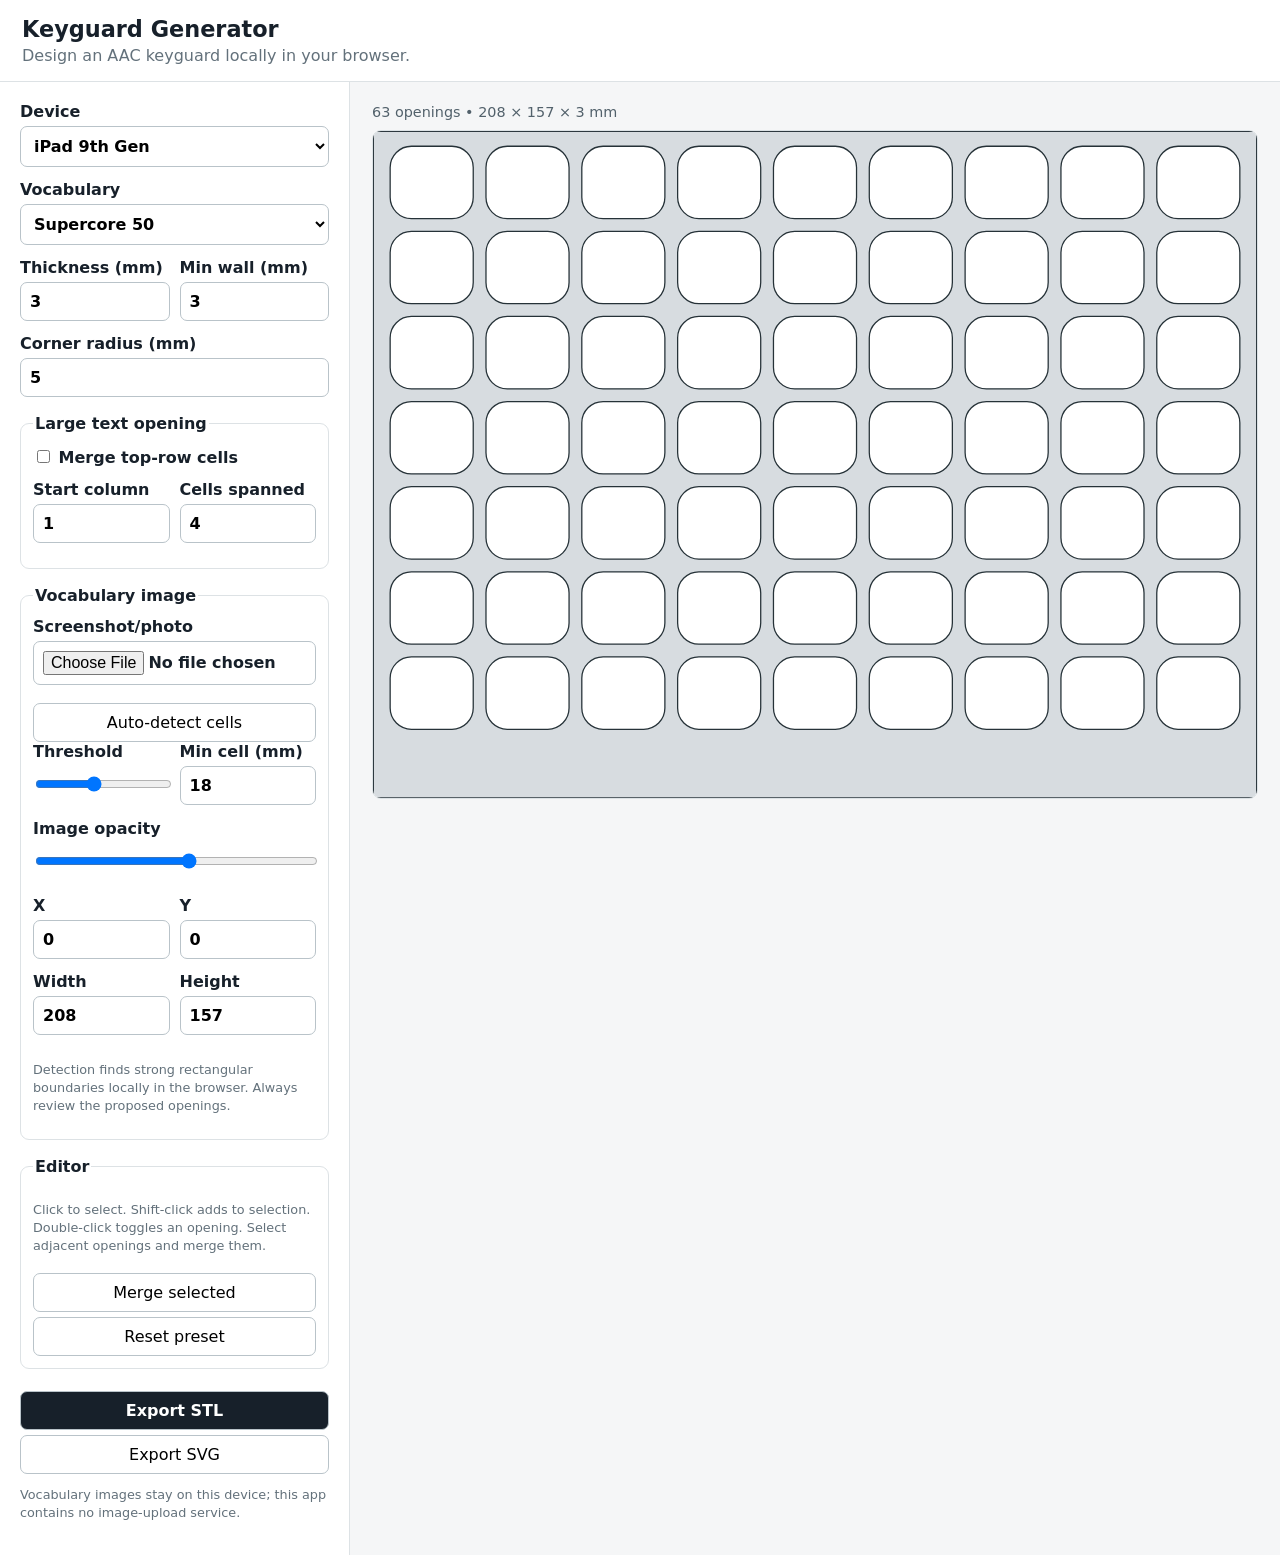
<file: index.html>
<!doctype html><html lang="en"><head><meta charset="utf-8"><meta name="viewport" content="width=device-width,initial-scale=1"><title>Keyguard Generator</title><style>
*{box-sizing:border-box}body{margin:0;font-family:system-ui,-apple-system,Segoe UI,sans-serif;background:#f5f6f7;color:#17202a}header{padding:16px 22px;background:#fff;border-bottom:1px solid #dde2e5}h1{margin:0;font-size:1.4rem}header p{margin:4px 0 0;color:#63717b}main{display:grid;grid-template-columns:350px 1fr;min-height:calc(100vh - 75px)}aside{padding:20px;background:#fff;border-right:1px solid #dde2e5}label{display:block;font-weight:650;margin-bottom:13px}input,select,button{width:100%;padding:9px;margin-top:5px;border:1px solid #b9c3c9;border-radius:7px;background:#fff;font:inherit}.check input{width:auto}.two{display:grid;grid-template-columns:1fr 1fr;gap:10px}fieldset{border:1px solid #dde2e5;border-radius:9px;margin:17px 0;padding:12px}legend{font-weight:750}.hint{font-size:.8rem;line-height:1.4;color:#63717b}.primary{background:#17202a;color:#fff;font-weight:750}.work{padding:22px;overflow:auto}.bar{display:flex;justify-content:space-between;gap:12px;flex-wrap:wrap;margin-bottom:10px;color:#52616b;font-size:.9rem}#preview{width:100%;height:auto;max-height:82vh;background:#fff;border:1px solid #dce2e5;border-radius:9px}.opening{cursor:pointer}.selected{stroke:#111;stroke-width:1.4;stroke-dasharray:2 1}.disabled{opacity:.18}@media(max-width:800px){main{grid-template-columns:1fr}aside{border-right:0;border-bottom:1px solid #ddd}.work{padding:12px}}
</style></head><body>
<header><h1>Keyguard Generator</h1><p>Design an AAC keyguard locally in your browser.</p></header><main><aside>
<label>Device<select id="device"></select></label><label>Vocabulary<select id="vocab"></select></label>
<div class="two"><label>Thickness (mm)<input id="thickness" type="number" value="3" min=".5" step=".5"></label><label>Min wall (mm)<input id="wall" type="number" value="3" min=".5" step=".25"></label></div>
<label>Corner radius (mm)<input id="radius" type="number" value="5" min="0" step=".5"></label>
<fieldset><legend>Large text opening</legend><label class="check"><input id="largeCell" type="checkbox"> Merge top-row cells</label><div class="two"><label>Start column<input id="mergeStart" type="number" value="1" min="1"></label><label>Cells spanned<input id="mergeSpan" type="number" value="4" min="2"></label></div></fieldset>
<fieldset><legend>Vocabulary image</legend><label>Screenshot/photo<input id="imageUpload" type="file" accept="image/*"></label><button id="detect">Auto-detect cells</button>
<div class="two"><label>Threshold<input id="threshold" type="range" min="10" max="120" value="55"></label><label>Min cell (mm)<input id="minCell" type="number" value="18" min="5"></label></div>
<label>Image opacity<input id="opacity" type="range" min="0" max="1" step=".05" value=".55"></label><div class="two"><label>X<input id="imgX" type="number" value="0"></label><label>Y<input id="imgY" type="number" value="0"></label></div><div class="two"><label>Width<input id="imgW" type="number" value="208"></label><label>Height<input id="imgH" type="number" value="157"></label></div>
<p class="hint">Detection finds strong rectangular boundaries locally in the browser. Always review the proposed openings.</p></fieldset>
<fieldset><legend>Editor</legend><p class="hint">Click to select. Shift-click adds to selection. Double-click toggles an opening. Select adjacent openings and merge them.</p><button id="mergeSelected">Merge selected</button><button id="resetGrid">Reset preset</button></fieldset>
<button class="primary" id="stl">Export STL</button><button id="svgBtn">Export SVG</button><p class="hint">Vocabulary images stay on this device; this app contains no image-upload service.</p>
</aside><section class="work"><div class="bar"><span id="stats"></span><span id="status"></span></div><svg id="preview"></svg></section></main><script>
const DEVICES={"iPad 9th Gen":{width:208,height:157,grid_x:2,grid_y:3,grid_width:204,grid_height:142},"iPad 10th Gen":{width:233,height:162,grid_x:5,grid_y:10.5,grid_width:223.5,grid_height:139.5}};
const VOCABS={"Supercore 50":{columns:9,rows:7,wratio:.05,hratio:.10},"Supercore 30":{columns:7,rows:5,wratio:.05,hratio:.10},"WordPower 25":{columns:5,rows:6,wratio:.04896,hratio:.058},"Alphacore":{columns:7,rows:6,wratio:.03333,hratio:.04096}};
function presetGeometry(device,vocab,minWall=3,radius=5){let d=DEVICES[device],v=VOCABS[vocab],cw=d.grid_width/(v.columns+(v.columns+1)*v.wratio),lw=cw*v.wratio,ch=d.grid_height/(v.rows+(v.rows+1)*v.hratio),lh=ch*v.hratio,px=cw+lw,py=ch+lh,w=Math.min(cw,px-minWall),h=Math.min(ch,py-minWall);if(w<=0||h<=0)throw Error("Minimum wall is too large.");let cx0=d.grid_x+lw+cw/2,cy0=d.grid_y+ch/2,O=[];for(let r=0;r<v.rows;r++)for(let c=0;c<v.columns;c++){let cx=cx0+c*px,cy=cy0+r*py;O.push({id:`${r}-${c}`,x:cx-w/2,y:cy-h/2,w,h,r:Math.min(radius,w/2,h/2),row:r,col:c,enabled:true})}return{d,v,openings:O}}
function mergeOpenings(O,ids,radius){let s=O.filter(o=>ids.includes(o.id)&&o.enabled);if(s.length<2)return O;let x0=Math.min(...s.map(o=>o.x)),y0=Math.min(...s.map(o=>o.y)),x1=Math.max(...s.map(o=>o.x+o.w)),y1=Math.max(...s.map(o=>o.y+o.h));return O.filter(o=>!ids.includes(o.id)).concat([{id:"m-"+Date.now(),x:x0,y:y0,w:x1-x0,h:y1-y0,r:Math.min(radius,(x1-x0)/2,(y1-y0)/2),enabled:true,merged:true}])}

async function detectCells(file,d,threshold=55,minCell=18){let b=await createImageBitmap(file),sc=Math.min(1,1200/Math.max(b.width,b.height)),w=Math.round(b.width*sc),h=Math.round(b.height*sc),c=document.createElement("canvas");c.width=w;c.height=h;let x=c.getContext("2d",{willReadFrequently:true});x.drawImage(b,0,0,w,h);let p=x.getImageData(0,0,w,h).data,g=new Float32Array(w*h);for(let i=0;i<w*h;i++)g[i]=.299*p[4*i]+.587*p[4*i+1]+.114*p[4*i+2];let vx=new Float32Array(w),hy=new Float32Array(h);for(let y=1;y<h-1;y++)for(let xx=1;xx<w-1;xx++){let i=y*w+xx;vx[xx]+=Math.abs(g[i+1]-g[i-1]);hy[y]+=Math.abs(g[i+w]-g[i-w])}function peaks(a,dim){let avg=a.reduce((q,z)=>q+z,0)/a.length,cut=avg*(1+threshold/100),R=[],on=false,s=0;for(let i=0;i<a.length;i++){if(a[i]>cut&&!on){s=i;on=true}if((a[i]<=cut||i===a.length-1)&&on){R.push(Math.round((s+i)/2));on=false}}return R.filter((z,i,A)=>i===0||z-A[i-1]>Math.max(3,dim*.004))}let xs=peaks(vx,w),ys=peaks(hy,h),mx=minCell/d.width*w,my=minCell/d.height*h,O=[];for(let yi=0;yi<ys.length-1;yi++)for(let xi=0;xi<xs.length-1;xi++){let x0=xs[xi],x1=xs[xi+1],y0=ys[yi],y1=ys[yi+1];if(x1-x0>=mx&&y1-y0>=my)O.push({x:x0/w*d.width,y:y0/h*d.height,w:(x1-x0)/w*d.width,h:(y1-y0)/h*d.height})}if(O.length<2||O.length>200)return[];return O.map((o,i)=>({...o,id:"det-"+i,r:Math.min(5,o.w/2,o.h/2),enabled:true,detected:true}))}

function pts(o,n=8){let P=[],A=[[o.x+o.r,o.y+o.r,Math.PI],[o.x+o.w-o.r,o.y+o.r,-Math.PI/2],[o.x+o.w-o.r,o.y+o.h-o.r,0],[o.x+o.r,o.y+o.h-o.r,Math.PI/2]];for(let[cx,cy,a0]of A)for(let i=0;i<=n;i++){let a=a0+Math.PI/2*i/n;P.push([cx+o.r*Math.cos(a),cy+o.r*Math.sin(a)])}return P}
function stlBlob(g,z1){let O=g.openings.filter(o=>o.enabled),T=[],tri=(a,b,c)=>T.push([a,b,c]),rect=(x0,y0,x1,y1)=>{if(x1<=x0||y1<=y0)return;tri([x0,y0,z1],[x1,y0,z1],[x1,y1,z1]);tri([x0,y0,z1],[x1,y1,z1],[x0,y1,z1]);tri([x0,y0,0],[x1,y1,0],[x1,y0,0]);tri([x0,y0,0],[x0,y1,0],[x1,y1,0])};let ys=[0,g.d.height,...O.flatMap(o=>[o.y,o.y+o.h])].sort((a,b)=>a-b).filter((v,i,a)=>i===0||Math.abs(v-a[i-1])>1e-6);for(let j=0;j<ys.length-1;j++){let ya=ys[j],yb=ys[j+1],ym=(ya+yb)/2,H=O.filter(o=>ym>o.y&&ym<o.y+o.h).sort((a,b)=>a.x-b.x),x=0;for(let o of H){rect(x,ya,o.x,yb);x=Math.max(x,o.x+o.w)}rect(x,ya,g.d.width,yb)}for(let o of O){let P=pts(o);for(let i=0;i<P.length;i++){let a=P[i],b=P[(i+1)%P.length];tri([a[0],a[1],0],[b[0],b[1],z1],[b[0],b[1],0]);tri([a[0],a[1],0],[a[0],a[1],z1],[b[0],b[1],z1])}}let B=[[0,0],[g.d.width,0],[g.d.width,g.d.height],[0,g.d.height]];for(let i=0;i<4;i++){let a=B[i],b=B[(i+1)%4];tri([a[0],a[1],0],[b[0],b[1],0],[b[0],b[1],z1]);tri([a[0],a[1],0],[b[0],b[1],z1],[a[0],a[1],z1])}let buf=new ArrayBuffer(84+50*T.length),dv=new DataView(buf);dv.setUint32(80,T.length,true);let off=84;for(let[a,b,c]of T){let u=[b[0]-a[0],b[1]-a[1],b[2]-a[2]],v=[c[0]-a[0],c[1]-a[1],c[2]-a[2]],n=[u[1]*v[2]-u[2]*v[1],u[2]*v[0]-u[0]*v[2],u[0]*v[1]-u[1]*v[0]],m=Math.hypot(...n)||1;n=n.map(x=>x/m);for(let q of[...n,...a,...b,...c]){dv.setFloat32(off,q,true);off+=4}off+=2}return new Blob([buf],{type:"model/stl"})}

const $=x=>document.getElementById(x),ns="http://www.w3.org/2000/svg";let imageData=null,imageFile=null,g,selected=new Set(),custom=false;Object.keys(DEVICES).forEach(k=>$("device").add(new Option(k,k)));Object.keys(VOCABS).forEach(k=>$("vocab").add(new Option(k,k)));
function reset(){g=presetGeometry($("device").value,$("vocab").value,+$("wall").value,+$("radius").value);custom=false;selected.clear();if($("largeCell").checked){let s=(+$("mergeStart").value||1)-1,n=+$("mergeSpan").value||4,ids=g.openings.filter(o=>o.row===0&&o.col>=s&&o.col<s+n).map(o=>o.id);g.openings=mergeOpenings(g.openings,ids,+$("radius").value)}render()}
function render(){let s=$("preview");s.setAttribute("viewBox",`0 0 ${g.d.width} ${g.d.height}`);s.innerHTML="";if(imageData){let im=document.createElementNS(ns,"image");Object.entries({href:imageData,x:+$("imgX").value||0,y:+$("imgY").value||0,width:+$("imgW").value||g.d.width,height:+$("imgH").value||g.d.height,opacity:+$("opacity").value,preserveAspectRatio:"none"}).forEach(([k,v])=>im.setAttribute(k,v));s.append(im)}let plate=document.createElementNS(ns,"rect");Object.entries({x:0,y:0,width:g.d.width,height:g.d.height,fill:imageData?"rgba(215,220,224,.38)":"#d7dce0",stroke:"#263238","stroke-width":".45"}).forEach(([k,v])=>plate.setAttribute(k,v));s.append(plate);for(let o of g.openings){let r=document.createElementNS(ns,"rect");r.classList.add("opening");if(selected.has(o.id))r.classList.add("selected");if(!o.enabled)r.classList.add("disabled");Object.entries({x:o.x,y:o.y,width:o.w,height:o.h,rx:o.r,fill:"white",stroke:"#263238","stroke-width":".3"}).forEach(([k,v])=>r.setAttribute(k,v));r.onclick=e=>{if(!e.shiftKey)selected.clear();selected.has(o.id)?selected.delete(o.id):selected.add(o.id);render()};r.ondblclick=()=>{o.enabled=!o.enabled;render()};s.append(r)}$("stats").textContent=`${g.openings.filter(o=>o.enabled).length} openings • ${g.d.width} × ${g.d.height} × ${+$("thickness").value} mm`}
function dl(blob,name){let a=document.createElement("a");a.href=URL.createObjectURL(blob);a.download=name;a.click();setTimeout(()=>URL.revokeObjectURL(a.href),1000)}
["device","vocab","wall","radius","largeCell","mergeStart","mergeSpan"].forEach(id=>$(id).onchange=reset);["opacity","imgX","imgY","imgW","imgH"].forEach(id=>$(id).oninput=()=>render());
$("device").addEventListener("change",()=>{let d=DEVICES[$("device").value];$("imgW").value=d.width;$("imgH").value=d.height});
$("imageUpload").onchange=e=>{imageFile=e.target.files[0]||null;if(!imageFile){imageData=null;render();return}let r=new FileReader();r.onload=()=>{imageData=r.result;render()};r.readAsDataURL(imageFile)};
$("detect").onclick=async()=>{if(!imageFile){$("status").textContent="Choose an image first.";return}$("status").textContent="Detecting…";let O=await detectCells(imageFile,g.d,+$("threshold").value,+$("minCell").value);if(O.length){g.openings=O;custom=true;selected.clear();$("status").textContent=`Detected ${O.length} candidate cells — review before export.`;render()}else $("status").textContent="No reliable grid found. Try another threshold or edit the preset."};
$("mergeSelected").onclick=()=>{g.openings=mergeOpenings(g.openings,[...selected],+$("radius").value);selected.clear();custom=true;render()};$("resetGrid").onclick=reset;$("stl").onclick=()=>dl(stlBlob(g,+$("thickness").value),"keyguard.stl");
$("svgBtn").onclick=()=>{let c=$("preview").cloneNode(true),im=c.querySelector("image");if(im)im.remove();c.setAttribute("xmlns",ns);c.setAttribute("width",g.d.width+"mm");c.setAttribute("height",g.d.height+"mm");dl(new Blob([new XMLSerializer().serializeToString(c)],{type:"image/svg+xml"}),"keyguard.svg")};reset();
</script><script>
window.addEventListener("error", function(e){
  var s=document.getElementById("status");
  if(s) s.textContent="App error: "+(e.message||"unknown error");
});
</script></body></html>
</file>
